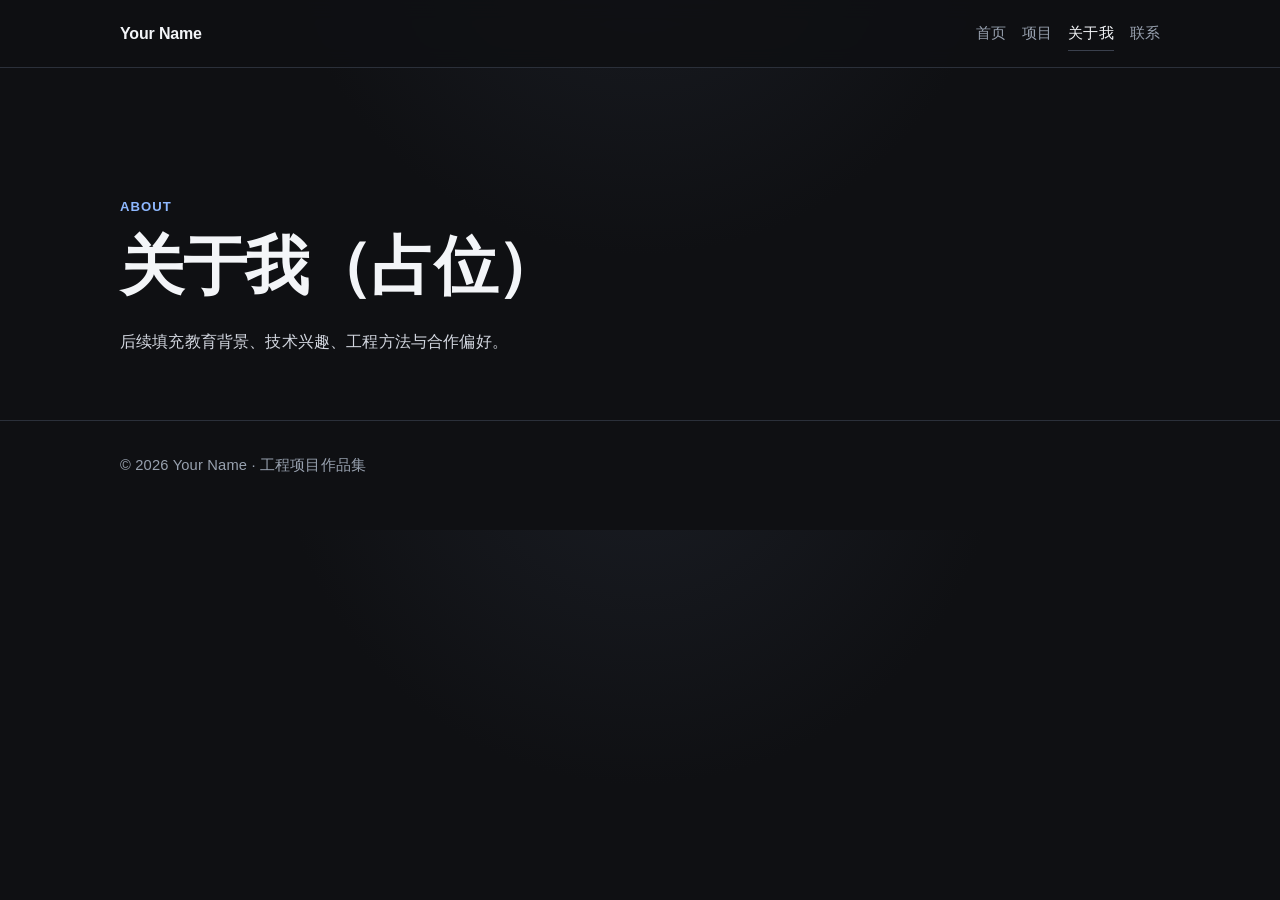
<file: about.html>
<!doctype html>
<html lang="zh-CN">
  <head>
    <meta charset="UTF-8" />
    <meta name="viewport" content="width=device-width, initial-scale=1.0" />
    <meta name="description" content="关于我页面占位。" />
    <title>关于我 | 工程项目作品集</title>
    <link rel="stylesheet" href="styles.css" />
  </head>
  <body data-page="about">
    <header class="site-header">
      <div class="container header-inner">
        <a class="brand" href="index.html">Your Name</a>
        <nav class="main-nav" aria-label="主导航">
          <a href="index.html#home" data-nav="home">首页</a>
          <a href="index.html#projects" data-nav="projects">项目</a>
          <a href="index.html#about" data-nav="about">关于我</a>
          <a href="index.html#contact" data-nav="contact">联系</a>
        </nav>
      </div>
    </header>

    <main>
      <section class="section hero page-hero">
        <div class="container">
          <p class="eyebrow">About</p>
          <h1>关于我（占位）</h1>
          <p class="lead">后续填充教育背景、技术兴趣、工程方法与合作偏好。</p>
        </div>
      </section>
    </main>

    <footer class="site-footer">
      <div class="container footer-inner">
        <p>© <span id="year"></span> Your Name · 工程项目作品集</p>
      </div>
    </footer>

    <script src="script.js"></script>
  </body>
</html>
</file>
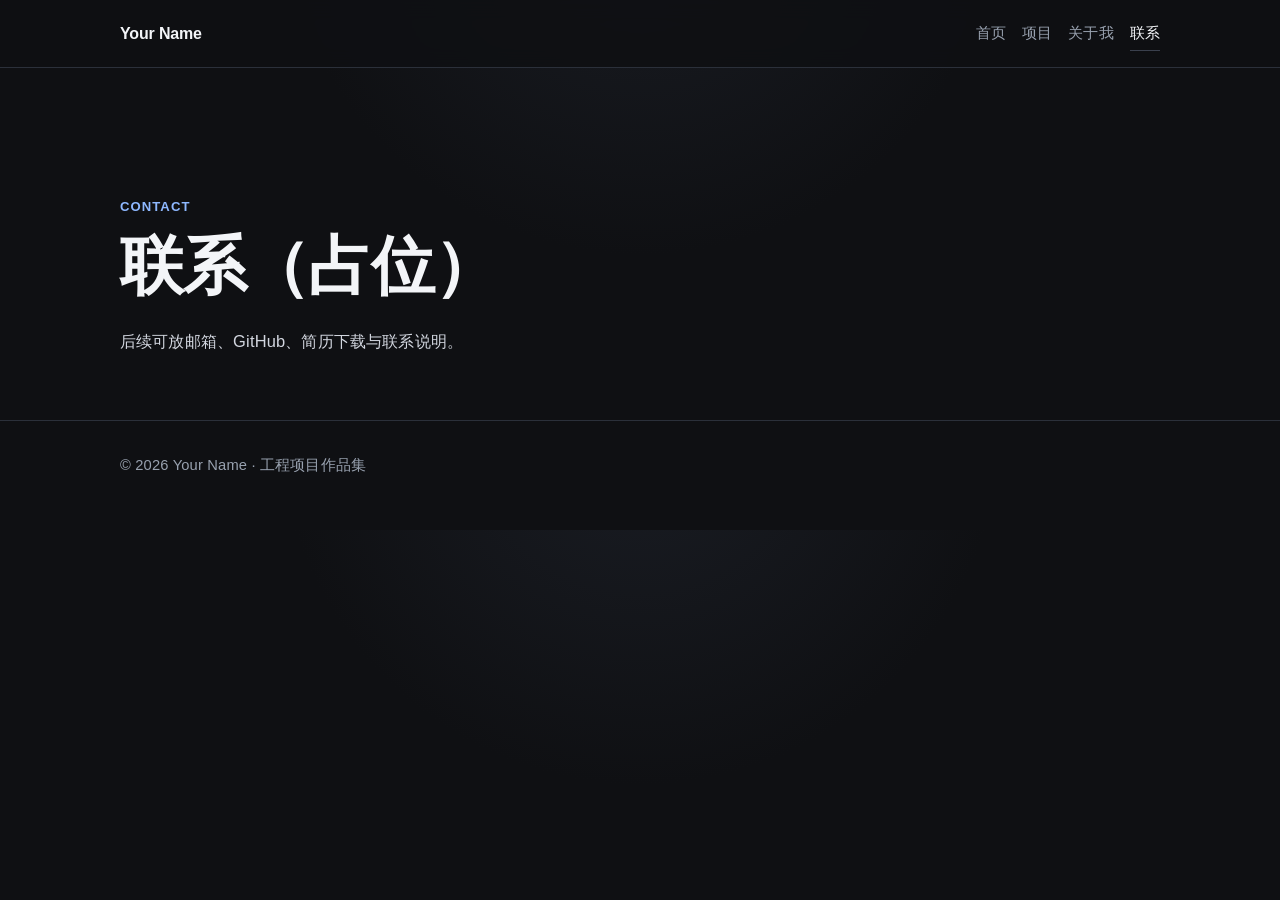
<file: contact.html>
<!doctype html>
<html lang="zh-CN">
  <head>
    <meta charset="UTF-8" />
    <meta name="viewport" content="width=device-width, initial-scale=1.0" />
    <meta name="description" content="联系页面占位。" />
    <title>联系 | 工程项目作品集</title>
    <link rel="stylesheet" href="styles.css" />
  </head>
  <body data-page="contact">
    <header class="site-header">
      <div class="container header-inner">
        <a class="brand" href="index.html">Your Name</a>
        <nav class="main-nav" aria-label="主导航">
          <a href="index.html#home" data-nav="home">首页</a>
          <a href="index.html#projects" data-nav="projects">项目</a>
          <a href="index.html#about" data-nav="about">关于我</a>
          <a href="index.html#contact" data-nav="contact">联系</a>
        </nav>
      </div>
    </header>

    <main>
      <section class="section hero page-hero">
        <div class="container">
          <p class="eyebrow">Contact</p>
          <h1>联系（占位）</h1>
          <p class="lead">后续可放邮箱、GitHub、简历下载与联系说明。</p>
        </div>
      </section>
    </main>

    <footer class="site-footer">
      <div class="container footer-inner">
        <p>© <span id="year"></span> Your Name · 工程项目作品集</p>
      </div>
    </footer>

    <script src="script.js"></script>
  </body>
</html>
</file>
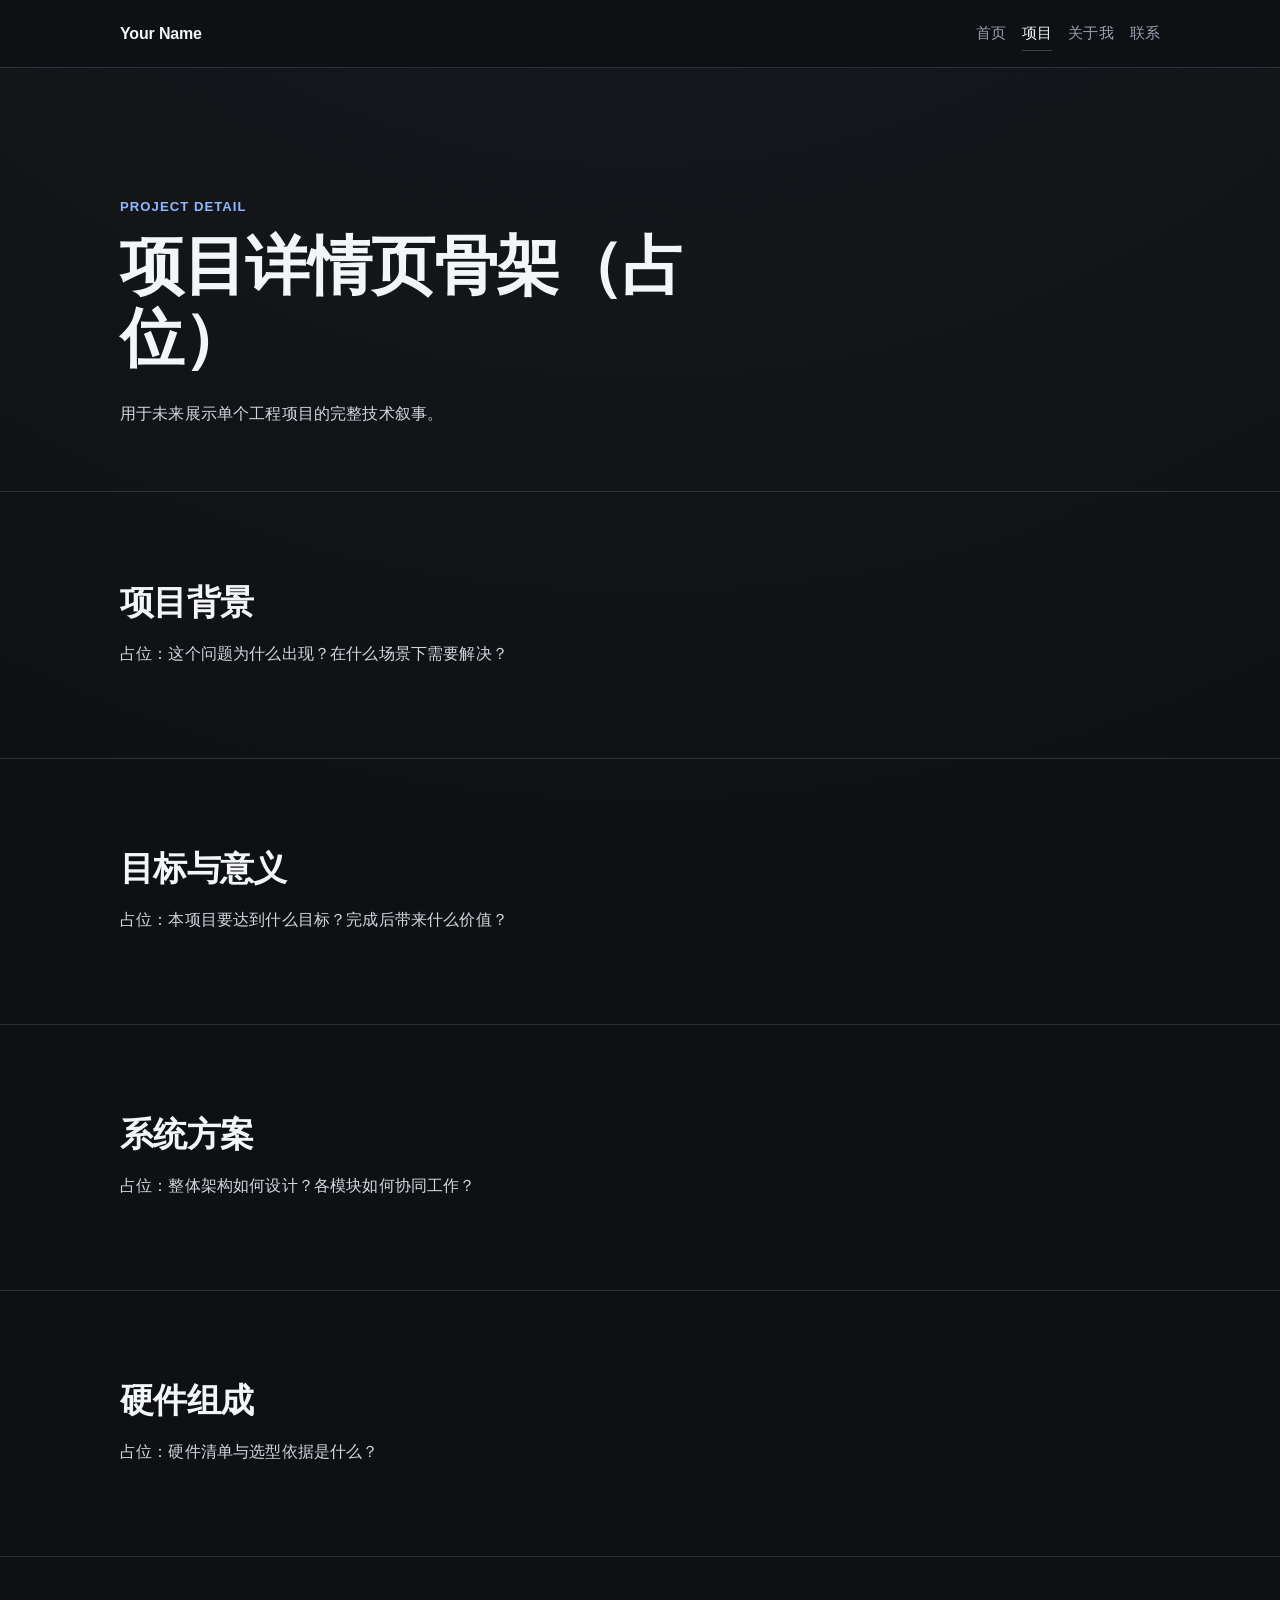
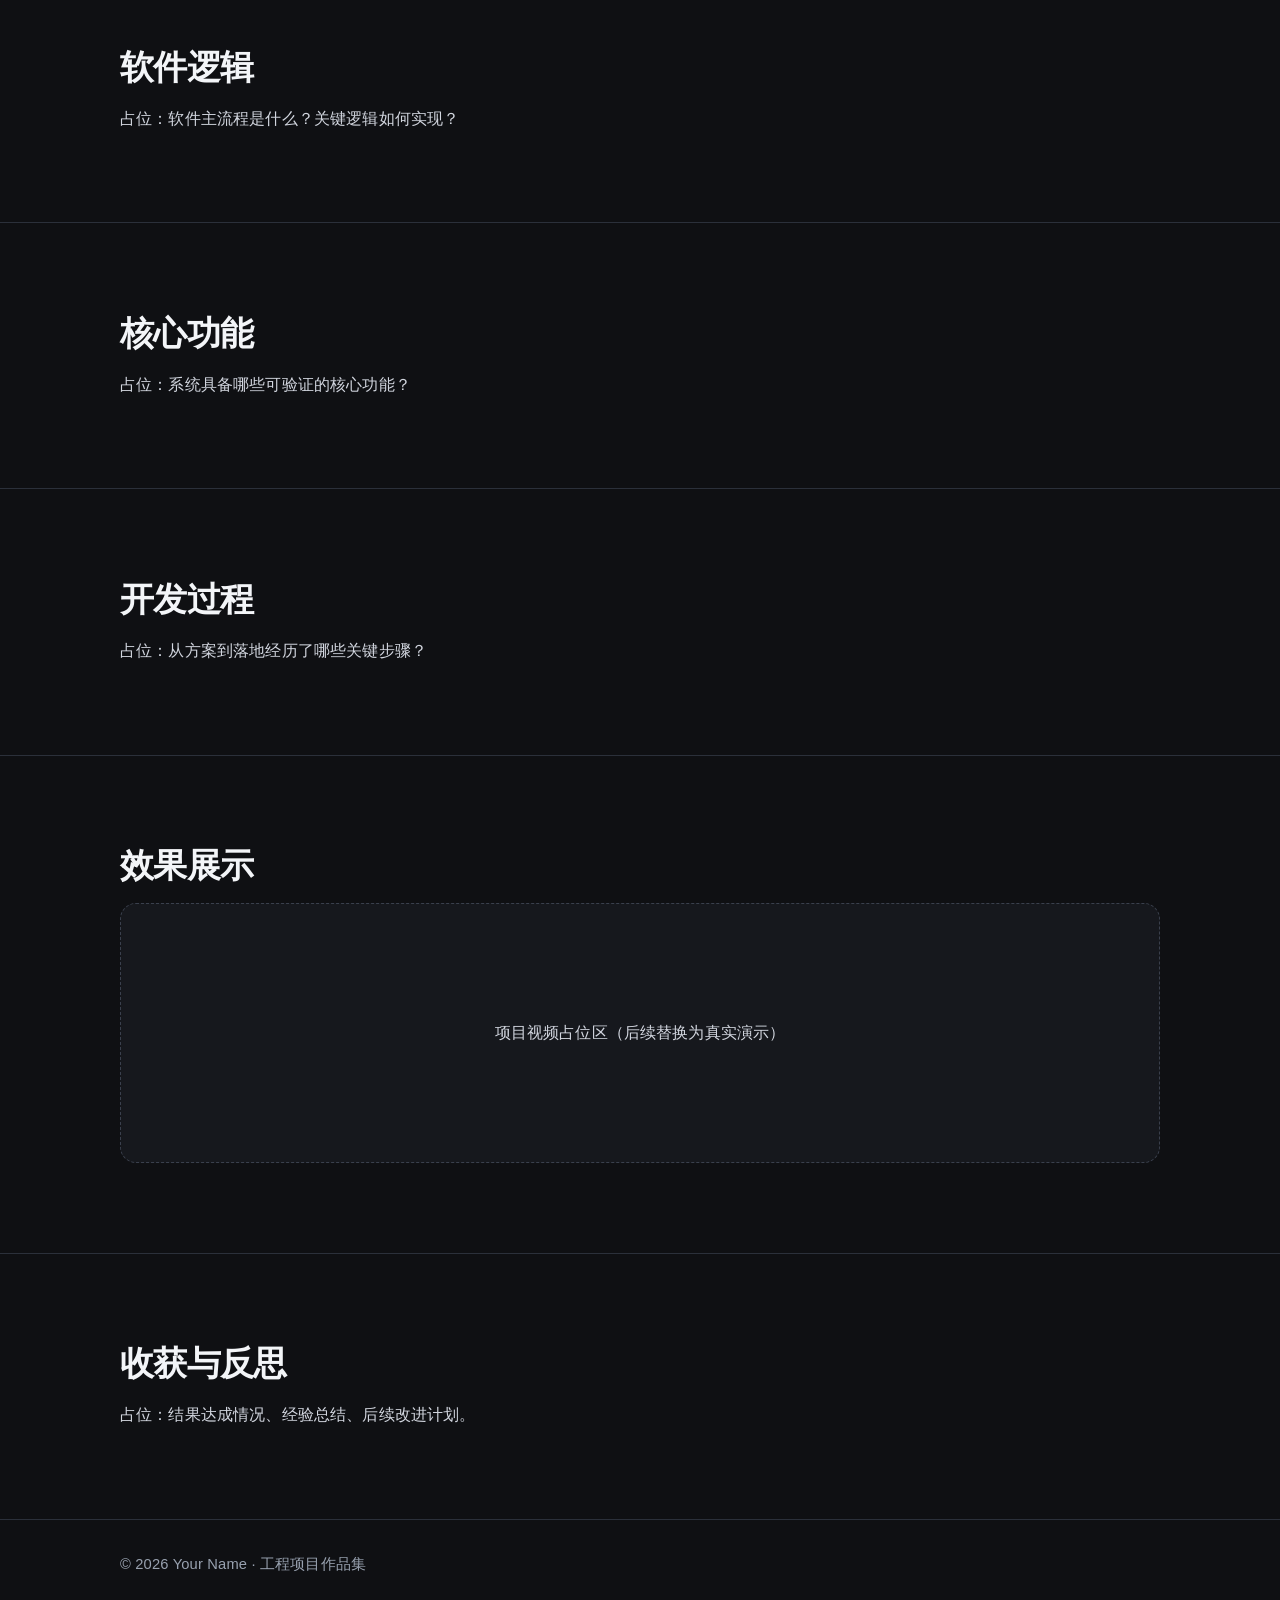
<file: project-detail.html>
<!doctype html>
<html lang="zh-CN">
  <head>
    <meta charset="UTF-8" />
    <meta name="viewport" content="width=device-width, initial-scale=1.0" />
    <meta name="description" content="单个工程项目详情页骨架。" />
    <title>项目详情 | 工程项目作品集</title>
    <link rel="stylesheet" href="styles.css" />
  </head>
  <body data-page="projects">
    <header class="site-header">
      <div class="container header-inner">
        <a class="brand" href="index.html">Your Name</a>
        <nav class="main-nav" aria-label="主导航">
          <a href="index.html#home" data-nav="home">首页</a>
          <a href="index.html#projects" data-nav="projects">项目</a>
          <a href="index.html#about" data-nav="about">关于我</a>
          <a href="index.html#contact" data-nav="contact">联系</a>
        </nav>
      </div>
    </header>

    <main>
      <section class="section hero page-hero">
        <div class="container">
          <p class="eyebrow">Project Detail</p>
          <!-- TODO: 替换为真实项目名称 -->
          <h1>项目详情页骨架（占位）</h1>
          <!-- TODO: 用 2~3 句话概述成果（做了什么 + 达成什么） -->
          <p class="lead">用于未来展示单个工程项目的完整技术叙事。</p>
        </div>
      </section>

      <section class="section">
        <div class="container">
          <h2>项目背景</h2>
          <!-- 建议内容：业务/竞赛/课程背景，痛点，现有方案不足 -->
          <p>占位：这个问题为什么出现？在什么场景下需要解决？</p>
        </div>
      </section>

      <section class="section">
        <div class="container">
          <h2>目标与意义</h2>
          <!-- 建议内容：目标指标（精度、响应时间、稳定性、成本等） -->
          <p>占位：本项目要达到什么目标？完成后带来什么价值？</p>
        </div>
      </section>

      <section class="section">
        <div class="container">
          <h2>系统方案</h2>
          <!-- 建议内容：系统架构图、模块划分、关键接口 -->
          <p>占位：整体架构如何设计？各模块如何协同工作？</p>
        </div>
      </section>

      <section class="section">
        <div class="container">
          <h2>硬件组成</h2>
          <!-- 建议内容：控制器、传感器、执行器、通信、电源、BOM -->
          <p>占位：硬件清单与选型依据是什么？</p>
        </div>
      </section>

      <section class="section">
        <div class="container">
          <h2>软件逻辑</h2>
          <!-- 建议内容：状态机、控制算法、容错机制、数据处理 -->
          <p>占位：软件主流程是什么？关键逻辑如何实现？</p>
        </div>
      </section>

      <section class="section">
        <div class="container">
          <h2>核心功能</h2>
          <!-- 建议内容：按 3~5 个功能点列出，配合截图/数据 -->
          <p>占位：系统具备哪些可验证的核心功能？</p>
        </div>
      </section>

      <section class="section">
        <div class="container">
          <h2>开发过程</h2>
          <!-- 建议内容：阶段划分、关键问题、调试记录、迭代节点 -->
          <p>占位：从方案到落地经历了哪些关键步骤？</p>
        </div>
      </section>

      <section class="section">
        <div class="container">
          <h2>效果展示</h2>
          <!-- TODO: 可直接替换为本地 video，或改成 iframe 嵌入视频 -->
          <div class="video-placeholder">
            <p>项目视频占位区（后续替换为真实演示）</p>
          </div>
        </div>
      </section>

      <section class="section">
        <div class="container">
          <h2>收获与反思</h2>
          <!-- 建议内容：做对了什么、踩坑点、下一步优化方向 -->
          <p>占位：结果达成情况、经验总结、后续改进计划。</p>
        </div>
      </section>
    </main>

    <footer class="site-footer">
      <div class="container footer-inner">
        <p>© <span id="year"></span> Your Name · 工程项目作品集</p>
      </div>
    </footer>

    <script src="script.js"></script>
  </body>
</html>
</file>
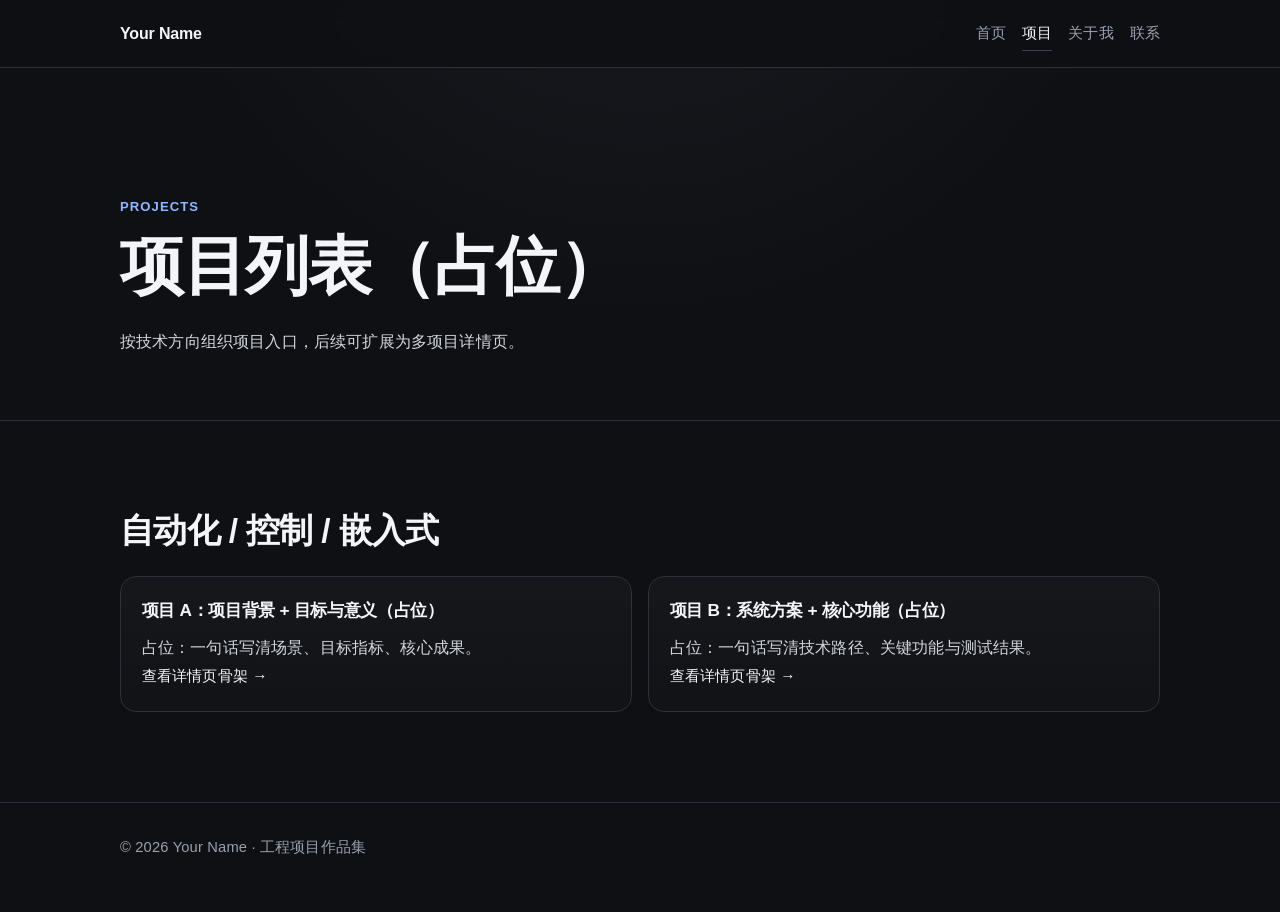
<file: projects.html>
<!doctype html>
<html lang="zh-CN">
  <head>
    <meta charset="UTF-8" />
    <meta name="viewport" content="width=device-width, initial-scale=1.0" />
    <meta name="description" content="工程项目列表页。" />
    <title>项目 | 工程项目作品集</title>
    <link rel="stylesheet" href="styles.css" />
  </head>
  <body data-page="projects">
    <header class="site-header">
      <div class="container header-inner">
        <a class="brand" href="index.html">Your Name</a>
        <nav class="main-nav" aria-label="主导航">
          <a href="index.html#home" data-nav="home">首页</a>
          <a href="index.html#projects" data-nav="projects">项目</a>
          <a href="index.html#about" data-nav="about">关于我</a>
          <a href="index.html#contact" data-nav="contact">联系</a>
        </nav>
      </div>
    </header>

    <main>
      <section class="section hero page-hero">
        <div class="container">
          <p class="eyebrow">Projects</p>
          <h1>项目列表（占位）</h1>
          <!-- TODO: 这里替换为项目分组说明（按技术方向或应用场景） -->
          <p class="lead">按技术方向组织项目入口，后续可扩展为多项目详情页。</p>
        </div>
      </section>

      <section class="section">
        <div class="container">
          <h2>自动化 / 控制 / 嵌入式</h2>
          <div class="grid cards-2">
            <article class="card project-card">
              <h3>项目 A：项目背景 + 目标与意义（占位）</h3>
              <p>占位：一句话写清场景、目标指标、核心成果。</p>
              <!-- TODO: 新增真实项目时，把 href 改成对应详情页文件 -->
              <a class="text-link" href="project-detail.html">查看详情页骨架 →</a>
            </article>
            <article class="card project-card">
              <h3>项目 B：系统方案 + 核心功能（占位）</h3>
              <p>占位：一句话写清技术路径、关键功能与测试结果。</p>
              <a class="text-link" href="project-detail.html">查看详情页骨架 →</a>
            </article>
          </div>
        </div>
      </section>
    </main>

    <footer class="site-footer">
      <div class="container footer-inner">
        <p>© <span id="year"></span> Your Name · 工程项目作品集</p>
      </div>
    </footer>

    <script src="script.js"></script>
  </body>
</html>
</file>
<file: styles.css>
:root {
  --bg: #0f1013;
  --surface: #16181d;
  --surface-raised: #1b1e25;
  --text-strong: #f3f5f8;
  --text: #d2d6df;
  --text-muted: #98a1af;
  --line-soft: #2b303a;
  --line-strong: #3a404d;
  --accent: #8eb8ff;

  --max-width: 1040px;
  --radius-md: 16px;
  --space-2: 0.75rem;
  --space-3: 1rem;
  --space-4: 1.5rem;
  --space-5: 2rem;
}

* {
  box-sizing: border-box;
}

html,
body {
  margin: 0;
  padding: 0;
}

html {
  scroll-behavior: smooth;
}

body {
  font-family: -apple-system, BlinkMacSystemFont, "SF Pro Text", "Segoe UI", Roboto,
    "Helvetica Neue", Arial, sans-serif;
  color: var(--text);
  background: radial-gradient(circle at 50% -20%, #1a1d24 0%, var(--bg) 40%, var(--bg) 100%);
  line-height: 1.75;
  letter-spacing: 0.01em;
  text-rendering: optimizeLegibility;
  font-size: 16px;
}

.container {
  width: min(100% - 2.5rem, var(--max-width));
  margin-inline: auto;
}

.section {
  padding: clamp(4.5rem, 7vw, 7rem) 0;
  border-top: 1px solid var(--line-soft);
}

section[id],
footer[id] {
  scroll-margin-top: 5.2rem;
}

h1,
h2,
h3 {
  margin: 0;
  color: var(--text-strong);
  letter-spacing: -0.02em;
}

h1 {
  font-size: clamp(2.1rem, 5.2vw, 4rem);
  line-height: 1.12;
  max-width: 16ch;
}

h2 {
  font-size: clamp(1.45rem, 2.8vw, 2.1rem);
  line-height: 1.25;
  margin-bottom: var(--space-3);
}

h3 {
  font-size: 1.08rem;
  line-height: 1.4;
  margin-bottom: var(--space-2);
}

p,
ul,
ol {
  margin: 0;
  color: var(--text);
}

ul,
ol {
  padding-left: 1.2rem;
}

.site-header {
  position: sticky;
  top: 0;
  z-index: 10;
  border-bottom: 1px solid var(--line-soft);
  background: rgba(15, 16, 19, 0.9);
  backdrop-filter: blur(10px);
}

.header-inner {
  min-height: 4.2rem;
  display: flex;
  align-items: center;
  justify-content: space-between;
  gap: var(--space-3);
}

.brand {
  color: var(--text-strong);
  text-decoration: none;
  font-weight: 600;
  letter-spacing: -0.01em;
}

.main-nav {
  display: flex;
  flex-wrap: wrap;
  gap: 0.5rem 1rem;
}

.main-nav a {
  color: var(--text-muted);
  text-decoration: none;
  font-size: 0.93rem;
  padding: 0.25rem 0;
  border-bottom: 1px solid transparent;
  transition: color 160ms ease, border-color 160ms ease;
}

.main-nav a:hover,
.main-nav a.is-active {
  color: var(--text-strong);
  border-bottom-color: var(--line-strong);
}

.hero {
  border-top: none;
  padding-top: clamp(5rem, 11vw, 8rem);
}

.page-hero {
  padding-bottom: clamp(2.8rem, 5vw, 4.5rem);
}

.eyebrow {
  margin-bottom: var(--space-2);
  font-size: 0.82rem;
  font-weight: 600;
  letter-spacing: 0.08em;
  text-transform: uppercase;
  color: var(--accent);
}

.lead {
  margin-top: var(--space-4);
  max-width: 62ch;
  color: var(--text);
  font-size: 1.03rem;
}

.hero-actions {
  margin-top: var(--space-5);
  display: flex;
  gap: var(--space-2);
  flex-wrap: wrap;
}

.btn {
  display: inline-flex;
  align-items: center;
  justify-content: center;
  padding: 0.68rem 1.15rem;
  border-radius: 999px;
  border: 1px solid var(--line-strong);
  text-decoration: none;
  font-size: 0.92rem;
  font-weight: 500;
  min-height: 42px;
  transition: transform 180ms ease, background-color 180ms ease, border-color 180ms ease,
    box-shadow 180ms ease;
}

.btn:hover {
  transform: translateY(-1px);
  box-shadow: 0 8px 22px rgba(0, 0, 0, 0.24);
}

.btn-primary {
  background: #f2f4f8;
  color: #11131a;
  border-color: #f2f4f8;
}

.btn-secondary {
  color: var(--text-strong);
  background: transparent;
}

.grid {
  display: grid;
  gap: var(--space-3);
  margin-top: var(--space-4);
}

.cards-3 {
  grid-template-columns: repeat(3, minmax(0, 1fr));
}

.cards-2 {
  grid-template-columns: repeat(2, minmax(0, 1fr));
}

.card {
  background: linear-gradient(180deg, rgba(255, 255, 255, 0.03), rgba(255, 255, 255, 0.01));
  border: 1px solid var(--line-soft);
  border-radius: var(--radius-md);
  padding: 1.3rem;
  transition: transform 220ms ease, border-color 220ms ease, background-color 220ms ease;
}

.card:hover {
  transform: translateY(-3px);
  border-color: var(--line-strong);
  background: linear-gradient(180deg, rgba(255, 255, 255, 0.05), rgba(255, 255, 255, 0.02));
}

.section-link {
  margin-top: var(--space-4);
}

.project-card .text-link,
.section-link a,
.text-link {
  display: inline-block;
  color: var(--text-strong);
  text-decoration: none;
  font-size: 0.95rem;
}

.project-card .text-link:hover,
.section-link a:hover,
.text-link:hover {
  color: #ffffff;
}

.video-shell {
  margin-top: var(--space-4);
  display: grid;
  gap: var(--space-3);
}

.project-video,
.video-embed-placeholder,
.video-placeholder {
  width: 100%;
  min-height: 260px;
  border-radius: var(--radius-md);
  border: 1px solid var(--line-soft);
  background: var(--surface);
}

.project-video {
  display: block;
  object-fit: cover;
}

.video-embed-placeholder,
.video-placeholder {
  display: grid;
  place-items: center;
  text-align: center;
  padding: 1.3rem;
  border-style: dashed;
  border-color: var(--line-strong);
}

.site-footer {
  border-top: 1px solid var(--line-soft);
  padding: 2rem 0 3.2rem;
}

.footer-inner {
  display: flex;
  flex-direction: column;
  gap: 0.4rem;
}

.footer-inner p {
  color: var(--text-muted);
  font-size: 0.92rem;
}

/* Module reveal effect */
.reveal {
  opacity: 0;
  transform: translateY(16px);
  transition: opacity 520ms ease, transform 520ms ease;
}

.reveal.is-visible {
  opacity: 1;
  transform: translateY(0);
}

@media (max-width: 900px) {
  .cards-3,
  .cards-2 {
    grid-template-columns: 1fr;
  }

  .container {
    width: min(100% - 1.5rem, var(--max-width));
  }

  .header-inner {
    min-height: auto;
    padding: 0.7rem 0;
    flex-wrap: wrap;
    row-gap: 0.4rem;
  }

  .main-nav {
    width: 100%;
    gap: 0.3rem 0.85rem;
  }

  .section {
    padding: 4.1rem 0;
  }

  .card {
    padding: 1.1rem;
  }

  .project-video,
  .video-embed-placeholder,
  .video-placeholder {
    min-height: 220px;
  }
}

@media (max-width: 520px) {
  .hero-actions {
    flex-direction: column;
    align-items: stretch;
  }

  .btn {
    width: 100%;
  }

  h1 {
    max-width: 100%;
  }

  .section-link a,
  .text-link {
    font-size: 0.92rem;
  }
}

@media (prefers-reduced-motion: reduce) {
  html {
    scroll-behavior: auto;
  }

  .btn,
  .card,
  .reveal {
    transition: none;
  }

  .btn:hover,
  .card:hover {
    transform: none;
    box-shadow: none;
  }
}
</file>
